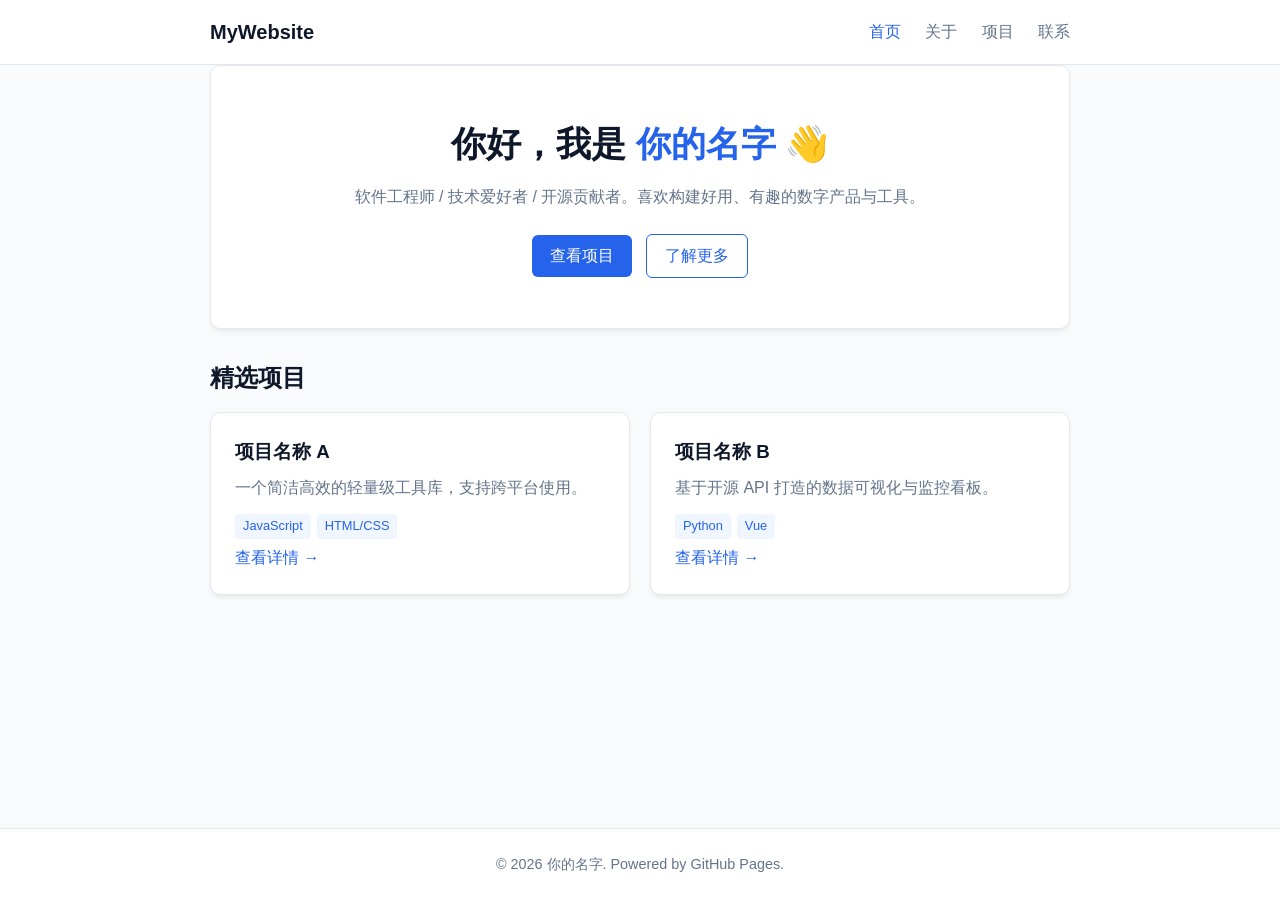
<file: index.html>
<!DOCTYPE html>
<html lang="zh-CN">
<head>
  <meta charset="UTF-8">
  <meta name="viewport" content="width=device-width, initial-scale=1.0">
  <title>我的个人主页 | 欢迎访问</title>
  <link rel="stylesheet" href="style.css">
</head>
<body>
  <nav>
    <div class="container">
      <a href="index.html" class="brand">MyWebsite</a>
      <div class="nav-links">
        <a href="index.html" class="active">首页</a>
        <a href="about.html">关于</a>
        <a href="projects.html">项目</a>
        <a href="contact.html">联系</a>
      </div>
    </div>
  </nav>

  <main class="container">
    <div class="card" style="text-align: center; padding: 50px 20px;">
      <h1 style="font-size: 2.2rem; margin-bottom: 12px;">你好，我是 <span style="color: var(--primary);">你的名字</span> 👋</h1>
      <p style="color: var(--text-muted); max-width: 600px; margin: 0 auto 24px auto;">
        软件工程师 / 技术爱好者 / 开源贡献者。喜欢构建好用、有趣的数字产品与工具。
      </p>
      <div>
        <a href="projects.html" class="btn">查看项目</a>
        <a href="about.html" class="btn" style="background: transparent; color: var(--primary); border: 1px solid var(--primary); margin-left: 10px;">了解更多</a>
      </div>
    </div>

    <h2 style="margin: 30px 0 15px;">精选项目</h2>
    <div class="grid">
      <div class="card">
        <h3>项目名称 A</h3>
        <p style="color: var(--text-muted); margin: 8px 0 12px;">一个简洁高效的轻量级工具库，支持跨平台使用。</p>
        <div><span class="tag">JavaScript</span><span class="tag">HTML/CSS</span></div>
        <a href="projects.html" style="color: var(--primary); text-decoration: none; font-weight: 500;">查看详情 &rarr;</a>
      </div>
      <div class="card">
        <h3>项目名称 B</h3>
        <p style="color: var(--text-muted); margin: 8px 0 12px;">基于开源 API 打造的数据可视化与监控看板。</p>
        <div><span class="tag">Python</span><span class="tag">Vue</span></div>
        <a href="projects.html" style="color: var(--primary); text-decoration: none; font-weight: 500;">查看详情 &rarr;</a>
      </div>
    </div>
  </main>

  <footer>
    <div class="container">
      <p>© 2026 你的名字. Powered by GitHub Pages.</p>
    </div>
  </footer>
</body>
</html>
</file>
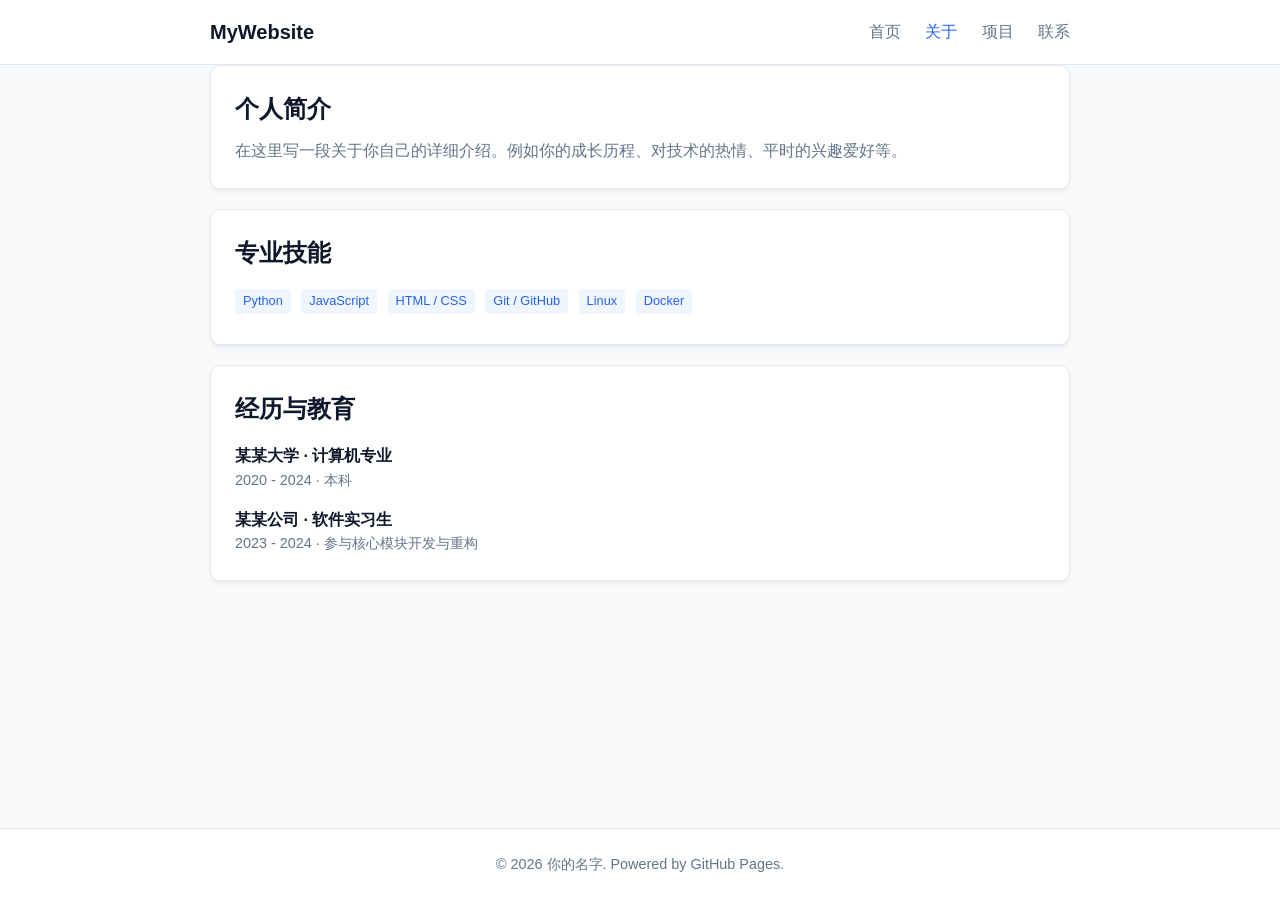
<file: about.html>
<!DOCTYPE html>
<html lang="zh-CN">
<head>
  <meta charset="UTF-8">
  <meta name="viewport" content="width=device-width, initial-scale=1.0">
  <title>关于我 | 个人主页</title>
  <link rel="stylesheet" href="style.css">
</head>
<body>
  <nav>
    <div class="container">
      <a href="index.html" class="brand">MyWebsite</a>
      <div class="nav-links">
        <a href="index.html">首页</a>
        <a href="about.html" class="active">关于</a>
        <a href="projects.html">项目</a>
        <a href="contact.html">联系</a>
      </div>
    </div>
  </nav>

  <main class="container">
    <div class="card">
      <h2>个人简介</h2>
      <p style="margin-top: 10px; color: var(--text-muted);">
        在这里写一段关于你自己的详细介绍。例如你的成长历程、对技术的热情、平时的兴趣爱好等。
      </p>
    </div>

    <div class="card">
      <h2>专业技能</h2>
      <div style="margin-top: 15px;">
        <span class="tag">Python</span>
        <span class="tag">JavaScript</span>
        <span class="tag">HTML / CSS</span>
        <span class="tag">Git / GitHub</span>
        <span class="tag">Linux</span>
        <span class="tag">Docker</span>
      </div>
    </div>

    <div class="card">
      <h2>经历与教育</h2>
      <ul style="list-style-type: none; margin-top: 15px; padding-left: 0;">
        <li style="margin-bottom: 15px;">
          <strong>某某大学 · 计算机专业</strong>
          <div style="color: var(--text-muted); font-size: 0.9rem;">2020 - 2024 · 本科</div>
        </li>
        <li>
          <strong>某某公司 · 软件实习生</strong>
          <div style="color: var(--text-muted); font-size: 0.9rem;">2023 - 2024 · 参与核心模块开发与重构</div>
        </li>
      </ul>
    </div>
  </main>

  <footer>
    <div class="container">
      <p>© 2026 你的名字. Powered by GitHub Pages.</p>
    </div>
  </footer>
</body>
</html>
</file>
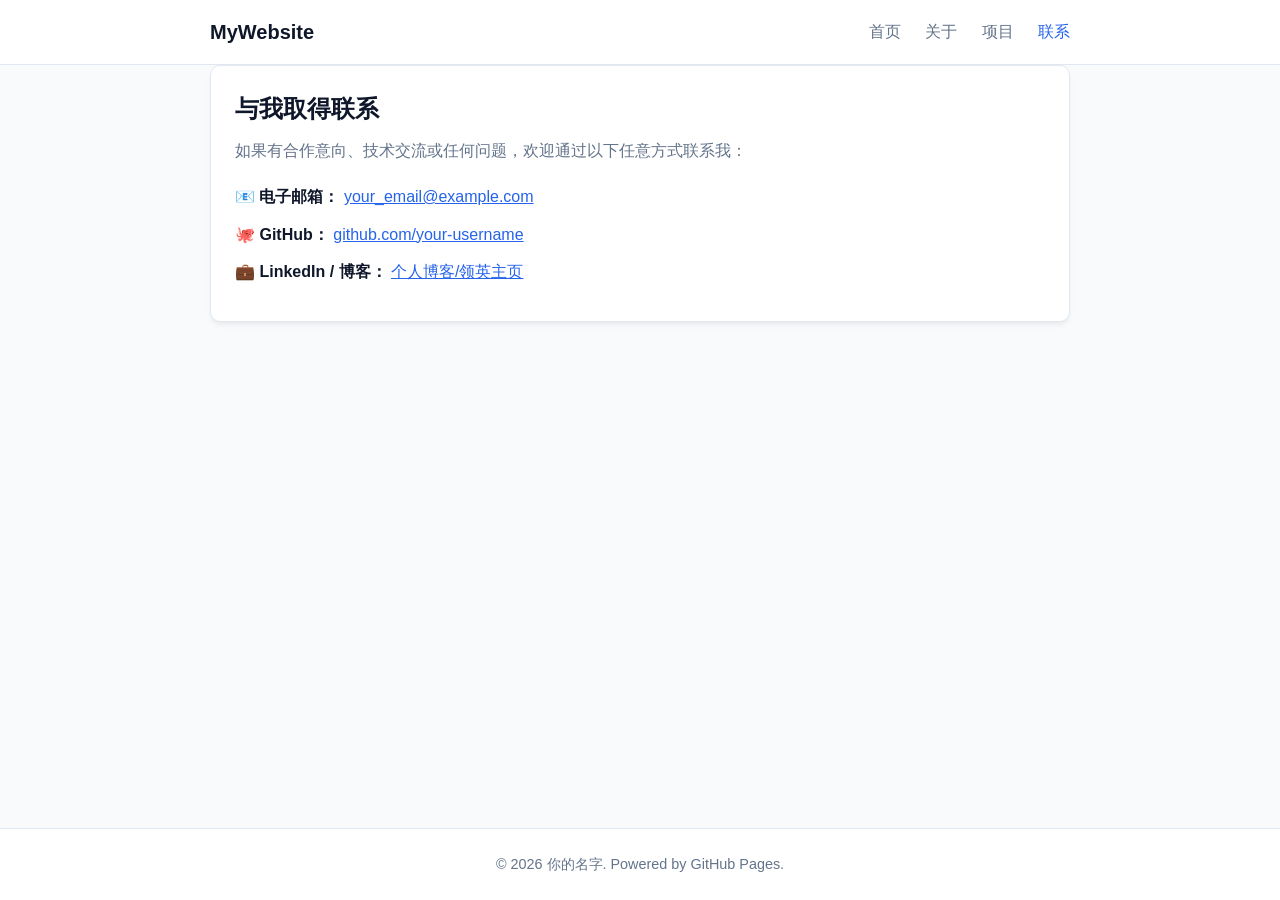
<file: contact.html>
<!DOCTYPE html>
<html lang="zh-CN">
<head>
  <meta charset="UTF-8">
  <meta name="viewport" content="width=device-width, initial-scale=1.0">
  <title>联系我 | 个人主页</title>
  <link rel="stylesheet" href="style.css">
</head>
<body>
  <nav>
    <div class="container">
      <a href="index.html" class="brand">MyWebsite</a>
      <div class="nav-links">
        <a href="index.html">首页</a>
        <a href="about.html">关于</a>
        <a href="projects.html">项目</a>
        <a href="contact.html" class="active">联系</a>
      </div>
    </div>
  </nav>

  <main class="container">
    <div class="card">
      <h2>与我取得联系</h2>
      <p style="color: var(--text-muted); margin: 10px 0 20px;">
        如果有合作意向、技术交流或任何问题，欢迎通过以下任意方式联系我：
      </p>

      <ul style="list-style: none; padding: 0;">
        <li style="margin-bottom: 12px;">📧 <strong>电子邮箱：</strong> <a href="mailto:your_email@example.com" style="color: var(--primary);">your_email@example.com</a></li>
        <li style="margin-bottom: 12px;">🐙 <strong>GitHub：</strong> <a href="https://github.com/your-username" target="_blank" style="color: var(--primary);">github.com/your-username</a></li>
        <li style="margin-bottom: 12px;">💼 <strong>LinkedIn / 博客：</strong> <a href="#" target="_blank" style="color: var(--primary);">个人博客/领英主页</a></li>
      </ul>
    </div>
  </main>

  <footer>
    <div class="container">
      <p>© 2026 你的名字. Powered by GitHub Pages.</p>
    </div>
  </footer>
</body>
</html>
</file>
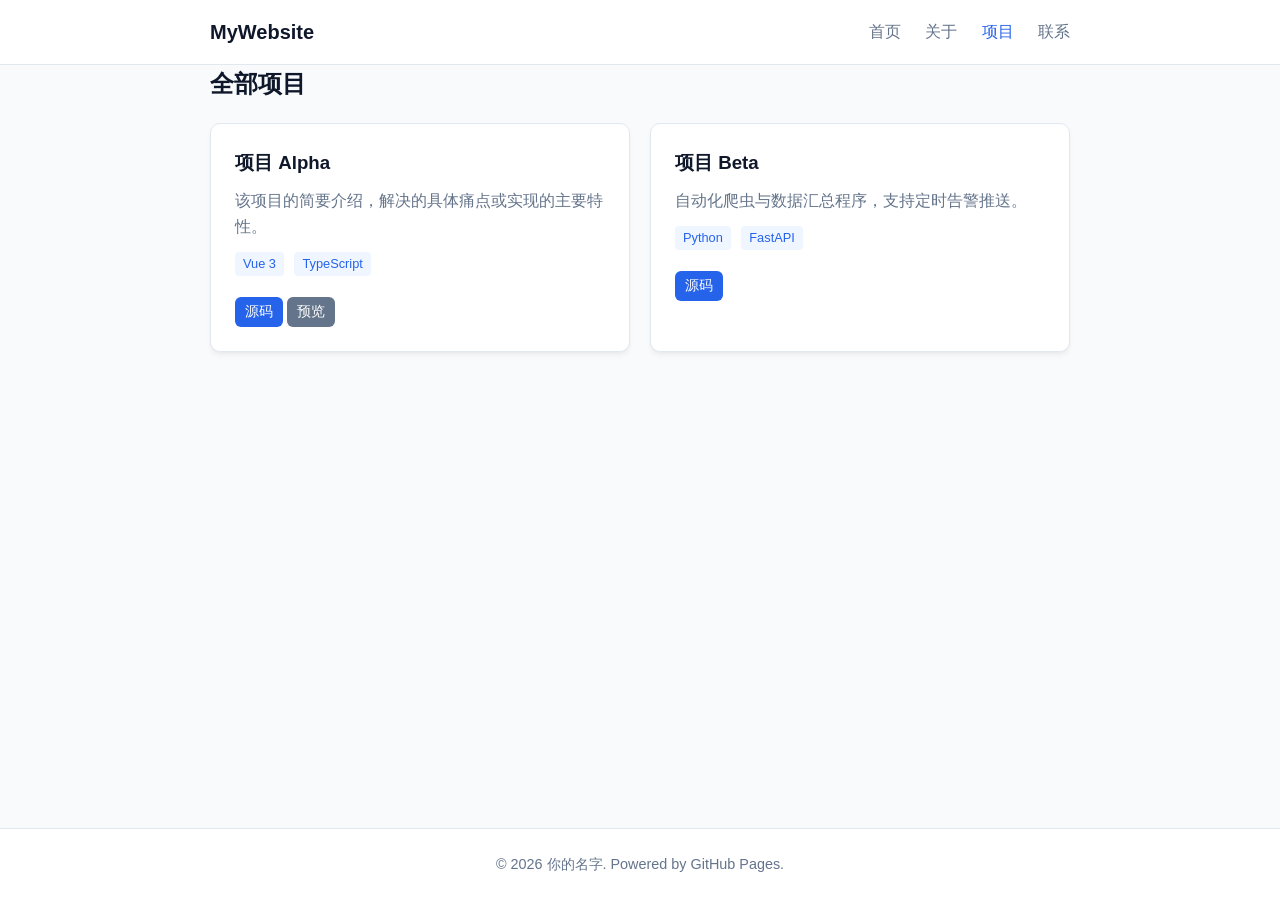
<file: projects.html>
<!DOCTYPE html>
<html lang="zh-CN">
<head>
  <meta charset="UTF-8">
  <meta name="viewport" content="width=device-width, initial-scale=1.0">
  <title>我的项目 | 个人主页</title>
  <link rel="stylesheet" href="style.css">
</head>
<body>
  <nav>
    <div class="container">
      <a href="index.html" class="brand">MyWebsite</a>
      <div class="nav-links">
        <a href="index.html">首页</a>
        <a href="about.html">关于</a>
        <a href="projects.html" class="active">项目</a>
        <a href="contact.html">联系</a>
      </div>
    </div>
  </nav>

  <main class="container">
    <h2 style="margin-bottom: 20px;">全部项目</h2>
    <div class="grid">
      <!-- 项目卡片 1 -->
      <div class="card">
        <h3>项目 Alpha</h3>
        <p style="color: var(--text-muted); margin: 10px 0;">该项目的简要介绍，解决的具体痛点或实现的主要特性。</p>
        <div>
          <span class="tag">Vue 3</span>
          <span class="tag">TypeScript</span>
        </div>
        <div style="margin-top: 15px;">
          <a href="https://github.com/your-username/project-alpha" target="_blank" class="btn" style="padding: 4px 10px; font-size: 0.85rem;">源码</a>
          <a href="#" target="_blank" class="btn" style="padding: 4px 10px; font-size: 0.85rem; background: #64748b;">预览</a>
        </div>
      </div>

      <!-- 项目卡片 2 -->
      <div class="card">
        <h3>项目 Beta</h3>
        <p style="color: var(--text-muted); margin: 10px 0;">自动化爬虫与数据汇总程序，支持定时告警推送。</p>
        <div>
          <span class="tag">Python</span>
          <span class="tag">FastAPI</span>
        </div>
        <div style="margin-top: 15px;">
          <a href="https://github.com/your-username/project-beta" target="_blank" class="btn" style="padding: 4px 10px; font-size: 0.85rem;">源码</a>
        </div>
      </div>
    </div>
  </main>

  <footer>
    <div class="container">
      <p>© 2026 你的名字. Powered by GitHub Pages.</p>
    </div>
  </footer>
</body>
</html>
</file>
<file: style.css>
/* style.css */
:root {
  --bg-color: #f8fafc;
  --card-bg: #ffffff;
  --text-main: #0f172a;
  --text-muted: #64748b;
  --primary: #2563eb;
  --primary-hover: #1d4ed8;
  --border-color: #e2e8f0;
  --shadow: 0 4px 6px -1px rgba(0, 0, 0, 0.05), 0 2px 4px -2px rgba(0, 0, 0, 0.05);
}

* {
  box-sizing: border-box;
  margin: 0;
  padding: 0;
}

body {
  font-family: -apple-system, BlinkMacSystemFont, "Segoe UI", Roboto, "Helvetica Neue", Arial, sans-serif;
  background-color: var(--bg-color);
  color: var(--text-main);
  line-height: 1.6;
  display: flex;
  flex-direction: column;
  min-height: 100vh;
}

.container {
  max-width: 900px;
  margin: 0 auto;
  padding: 0 20px;
  width: 100%;
}

/* 导航栏 */
nav {
  background-color: var(--card-bg);
  border-bottom: 1px solid var(--border-color);
  padding: 16px 0;
}
nav .container {
  display: flex;
  justify-content: space-between;
  align-items: center;
}
.brand {
  font-weight: 700;
  font-size: 1.25rem;
  color: var(--text-main);
  text-decoration: none;
}
.nav-links a {
  margin-left: 20px;
  text-decoration: none;
  color: var(--text-muted);
  font-weight: 500;
  transition: color 0.2s;
}
.nav-links a:hover, .nav-links a.active {
  color: var(--primary);
}

/* 主体容器 */
main {
  flex: 1;
  padding: 40px 0;
}

/* 卡片与网格 */
.card {
  background-color: var(--card-bg);
  border: 1px solid var(--border-color);
  border-radius: 10px;
  padding: 24px;
  box-shadow: var(--shadow);
  margin-bottom: 20px;
}
.grid {
  display: grid;
  grid-template-columns: repeat(auto-fill, minmax(280px, 1fr));
  gap: 20px;
}

/* 按钮与标签 */
.btn {
  display: inline-block;
  padding: 8px 18px;
  background-color: var(--primary);
  color: #fff;
  border-radius: 6px;
  text-decoration: none;
  font-weight: 500;
  border: none;
  cursor: pointer;
  transition: background-color 0.2s;
}
.btn:hover {
  background-color: var(--primary-hover);
}
.tag {
  display: inline-block;
  background-color: #eff6ff;
  color: var(--primary);
  font-size: 0.8rem;
  padding: 2px 8px;
  border-radius: 4px;
  margin-right: 6px;
  margin-bottom: 6px;
}

/* 页脚 */
footer {
  border-top: 1px solid var(--border-color);
  background-color: var(--card-bg);
  text-align: center;
  padding: 24px 0;
  color: var(--text-muted);
  font-size: 0.9rem;
}
</file>
